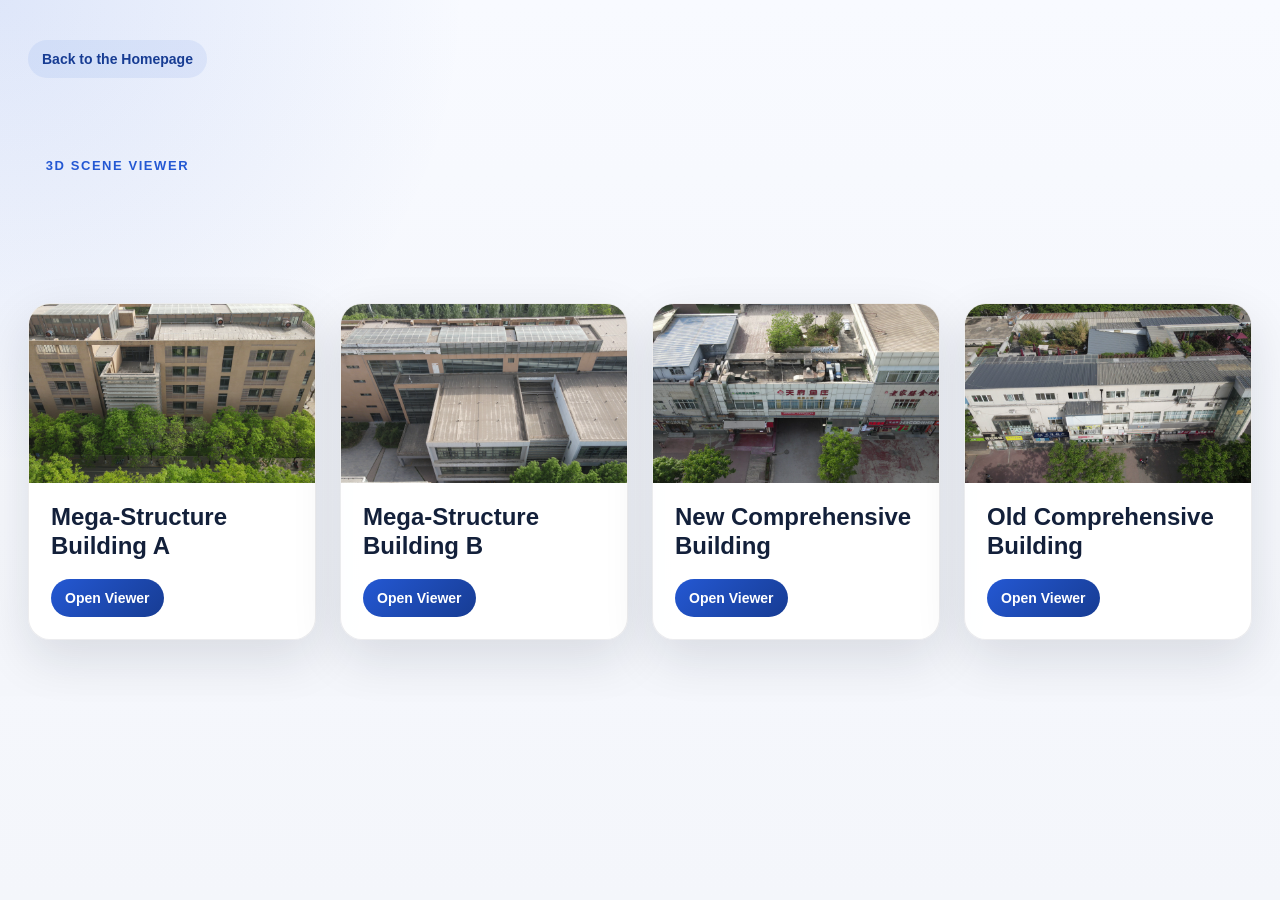
<file: 3dgs/index.html>
<!DOCTYPE html>
<html lang="en">
<head>
  <meta charset="UTF-8">
  <meta name="viewport" content="width=device-width, initial-scale=1.0">
  <meta name="description" content="Interactive 3D scene viewer collection for 3dgs.">
  <title>3dgs</title>
  <link rel="icon" href="../img/zyliang_icon.png">
  <link rel="stylesheet" href="./style.css?v=20260318-14">
</head>
<body class="project-page">
  <div class="page-shell">
    <header class="project-header">
      <a class="back-link" href="../">Back to the Homepage</a>
      <p class="eyebrow">3D Scene Viewer</p>
    </header>

    <main class="scene-grid">
      <a class="scene-card" href="./BuildingA.html">
        <div class="scene-card-image">
          <img src="./BuildingA.png" alt="Building A preview">
        </div>
        <div class="scene-card-body">
          <h2>Mega-Structure Building A</h2>
          <span class="scene-card-link">Open Viewer</span>
        </div>
      </a>

      <a class="scene-card" href="./BuildingB.html">
        <div class="scene-card-image">
          <img src="./BuildingB.png" alt="Building B preview">
        </div>
        <div class="scene-card-body">
          <h2>Mega-Structure Building B</h2>
          <span class="scene-card-link">Open Viewer</span>
        </div>
      </a>

      <a class="scene-card" href="./Multi-purposeBuildingNew.html">
        <div class="scene-card-image">
          <img src="./Multi-purposeBuildingNew.png" alt="New multi-purpose building preview">
        </div>
        <div class="scene-card-body">
          <h2>New Comprehensive Building</h2>
          <span class="scene-card-link">Open Viewer</span>
        </div>
      </a>

      <a class="scene-card" href="./Multi-purposeBuildingOld.html">
        <div class="scene-card-image">
          <img src="./Multi-purposeBuildingOld.png" alt="Old multi-purpose building preview">
        </div>
        <div class="scene-card-body">
          <h2>Old Comprehensive Building</h2>
          <span class="scene-card-link">Open Viewer</span>
        </div>
      </a>
    </main>
  </div>
</body>
</html>
</file>
<file: 3dgs/style.css>
:root {
  --page-bg: #f4f6fb;
  --panel-bg: rgba(255, 255, 255, 0.9);
  --panel-border: rgba(15, 23, 42, 0.08);
  --text-main: #13203a;
  --text-muted: #52607a;
  --accent: #2458d3;
  --accent-strong: #173c93;
  --shadow: 0 18px 50px rgba(15, 23, 42, 0.12);
}

* {
  box-sizing: border-box;
}

html,
body {
  margin: 0;
  min-height: 100%;
  font-family: "Helvetica Neue", Helvetica, Arial, sans-serif;
  color: var(--text-main);
  background:
    radial-gradient(circle at top left, rgba(36, 88, 211, 0.12), transparent 32%),
    linear-gradient(180deg, #f8faff 0%, var(--page-bg) 100%);
}

body {
  line-height: 1.6;
}

a {
  color: inherit;
}

.page-shell {
  max-width: 1720px;
  margin: 0 auto;
  padding: 40px 28px 56px;
}

.project-header {
  display: flex;
  flex-direction: column;
  align-items: flex-start;
  width: max-content;
  max-width: 100%;
  margin-bottom: 28px;
}

.project-header .eyebrow {
  align-self: center;
  margin-top: 60px;
}

.back-link {
  display: inline-flex;
  align-items: center;
  gap: 8px;
  margin-bottom: 18px;
  padding: 8px 14px;
  border-radius: 999px;
  text-decoration: none;
  font-size: 14px;
  font-weight: 600;
  color: var(--accent-strong);
  background: rgba(36, 88, 211, 0.08);
}

.back-link:hover {
  background: rgba(36, 88, 211, 0.14);
}

.eyebrow {
  margin: 0 0 6px;
  color: var(--accent);
  font-size: 13px;
  font-weight: 700;
  letter-spacing: 0.12em;
  text-transform: uppercase;
}

h1 {
  margin: 0;
  font-size: clamp(32px, 5vw, 54px);
  line-height: 1.05;
}

.project-intro,
.viewer-note {
  max-width: 720px;
  margin: 14px 0 0;
  font-size: 18px;
  color: var(--text-muted);
}

.scene-grid {
  display: grid;
  grid-template-columns: repeat(4, minmax(0, 1fr));
  margin-top: 120px;
  gap: 24px;
}

.scene-card {
  display: block;
  overflow: hidden;
  border: 1px solid var(--panel-border);
  border-radius: 22px;
  text-decoration: none;
  background: rgba(255, 255, 255, 0.92);
  box-shadow: var(--shadow);
  transition: transform 0.2s ease, box-shadow 0.2s ease;
}

.scene-card:hover {
  transform: translateY(-4px);
  box-shadow: 0 24px 60px rgba(15, 23, 42, 0.16);
}

.scene-card-image {
  aspect-ratio: 16 / 10;
  overflow: hidden;
  background: #e8edf8;
}

.scene-card-image img {
  width: 100%;
  height: 100%;
  object-fit: cover;
  display: block;
}

.scene-card-body {
  display: flex;
  flex-direction: column;
  align-items: flex-start;
  min-height: 132px;
  padding: 20px 22px 22px;
}

.scene-card-body h2 {
  margin: 0 0 18px;
  font-size: 24px;
  line-height: 1.2;
}

.scene-card-body p {
  margin: 8px 0 16px;
  color: var(--text-muted);
}

.scene-card-link {
  display: inline-flex;
  align-items: center;
  margin-top: auto;
  padding: 8px 14px;
  border-radius: 999px;
  font-size: 14px;
  font-weight: 700;
  color: #fff;
  background: linear-gradient(135deg, var(--accent), var(--accent-strong));
}

.viewer-page {
  overflow: hidden;
  background: #050816;
  color: #fff;
}

.viewer-header {
  position: fixed;
  top: 20px;
  left: 20px;
  right: 20px;
  z-index: 20;
  display: flex;
  align-items: flex-start;
  justify-content: space-between;
  gap: 18px;
  pointer-events: none;
}

.viewer-header .back-link,
.viewer-copy {
  pointer-events: auto;
}

.viewer-header .back-link {
  margin-bottom: 0;
  background: rgba(255, 255, 255, 0.14);
  color: #fff;
  backdrop-filter: blur(14px);
}

.viewer-header .back-link:hover {
  background: rgba(255, 255, 255, 0.2);
}

.viewer-copy {
  max-width: min(620px, calc(100vw - 180px));
  padding: 16px 20px;
  border: 1px solid rgba(255, 255, 255, 0.14);
  border-radius: 18px;
  background: rgba(10, 16, 34, 0.58);
  backdrop-filter: blur(18px);
}

.viewer-copy .eyebrow {
  color: #8eb2ff;
}

.viewer-copy h1 {
  font-size: clamp(26px, 4vw, 40px);
}

.viewer-copy .viewer-note {
  margin-top: 10px;
  font-size: 17px;
  text-align: center;
  color: rgba(255, 255, 255, 0.78);
}

.progress-dialog {
  width: min(420px, calc(100vw - 32px));
  padding: 22px 24px;
  border: 1px solid rgba(255, 255, 255, 0.14);
  border-radius: 18px;
  color: #fff;
  background: rgba(10, 16, 34, 0.82);
  box-shadow: 0 24px 60px rgba(0, 0, 0, 0.38);
  backdrop-filter: blur(18px);
}

.progress-dialog::backdrop {
  background: rgba(5, 8, 22, 0.36);
}

.progress-title {
  margin: 0 0 8px;
  font-size: 18px;
  font-weight: 700;
}

.progress-note {
  margin: 0 0 16px;
  color: rgba(255, 255, 255, 0.78);
  font-size: 14px;
}

#progress-indicator {
  width: 100%;
  height: 10px;
}

#canvas,
canvas {
  display: block;
  width: 100vw;
  height: 100vh;
}

@media (max-width: 900px) {
  .scene-grid {
    grid-template-columns: repeat(2, minmax(0, 1fr));
  }

  .viewer-header {
    position: absolute;
    right: 16px;
    left: 16px;
    flex-direction: column;
  }

  .viewer-copy {
    max-width: 100%;
  }
}

@media (max-width: 640px) {
  .scene-grid {
    grid-template-columns: 1fr;
  }
}

@media (max-width: 640px) {
  .page-shell {
    padding: 24px 18px 40px;
  }

  .scene-card-body {
    padding: 18px;
  }

  .project-intro {
    font-size: 16px;
  }
}
</file>
